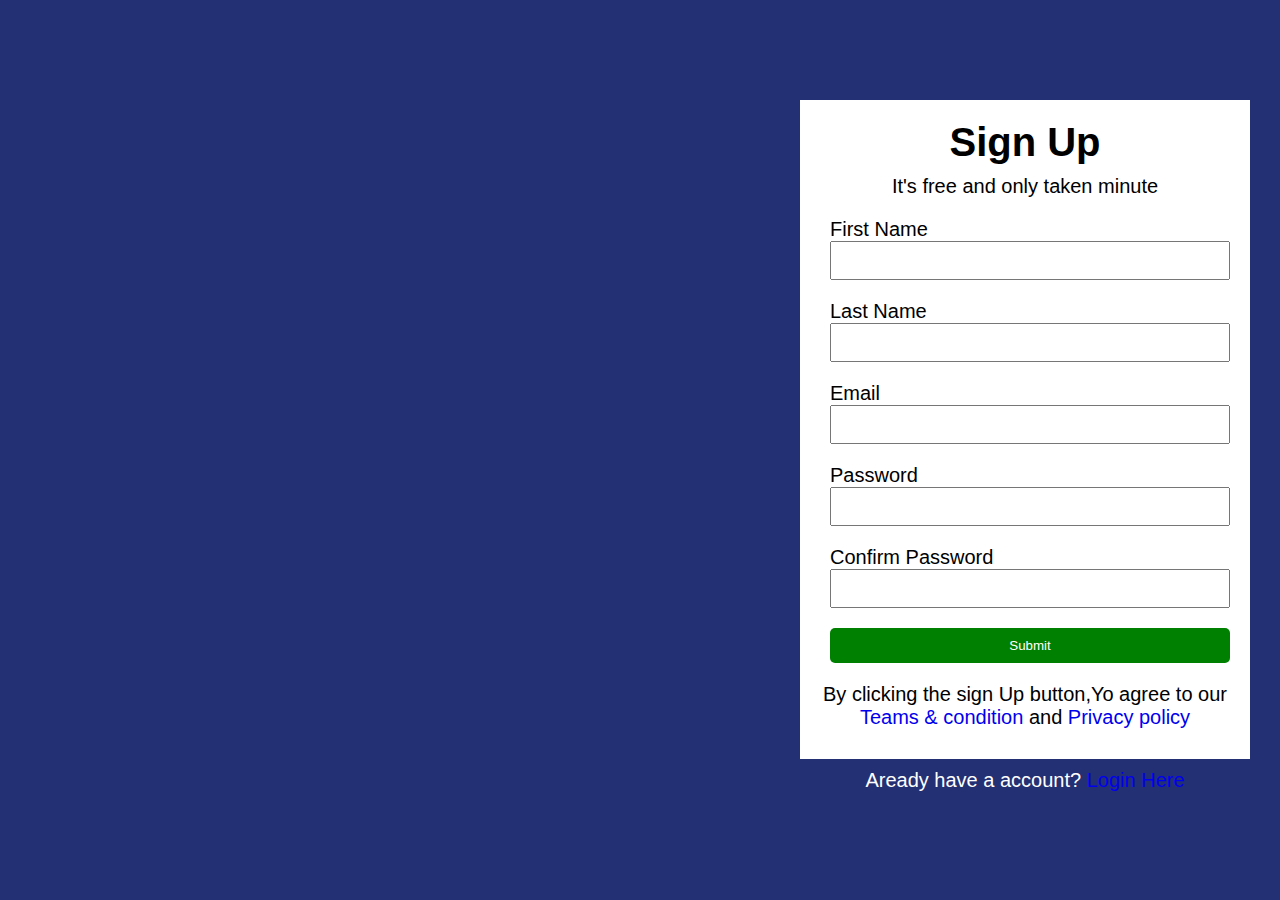
<file: index.html>
<!DOCTYPE html>
<html lang="en">
  <head>
    <meta charset="UTF-8" />
    <meta http-equiv="X-UA-Compatible" content="IE=edge" />
    <meta name="viewport" content="width=device-width, initial-scale=1.0" />
    <link rel="stylesheet" href="./main.css" />
    <title>Simple Login Form</title>
  </head>
  <body>
    <div id="container">
      <div id="form-container">
        <h1>Sign Up</h1>
        <p class="header-para">It's free and only taken minute</p>
        <form action="#">
          <div id="form-group">
            <label for="firstname">First Name</label>
            <input type="text" name="firstname" id="firstname" />
          </div>
          <div id="form-group">
            <label for="lastname">Last Name</label>
            <input type="text" name="lastname" id="lastname" />
          </div>
          <div id="form-group">
            <label for="email">Email</label>
            <input type="email" name="email" id="email" />
          </div>
          <div id="form-group">
            <label for="password">Password</label>
            <input type="password" name="password" id="password" />
          </div>
          <div id="form-group">
            <label for="password1">Confirm Password</label>
            <input type="password" name="password1" id="password1"  />
          </div>
          <button type="submit" class="submit-btn">Submit</button>
          <p class="button-text">
            By clicking the sign Up button,Yo agree to our
            <a href="#">Teams & condition</a>
            and
            <a href="#">Privacy policy</a>
          </p>
        </form>
      </div>
      <footer id="footer-content">
        Aready have a account?
        <a href="#">Login Here</a>
      </footer>
    </div>
  </body>
</html>
</file>
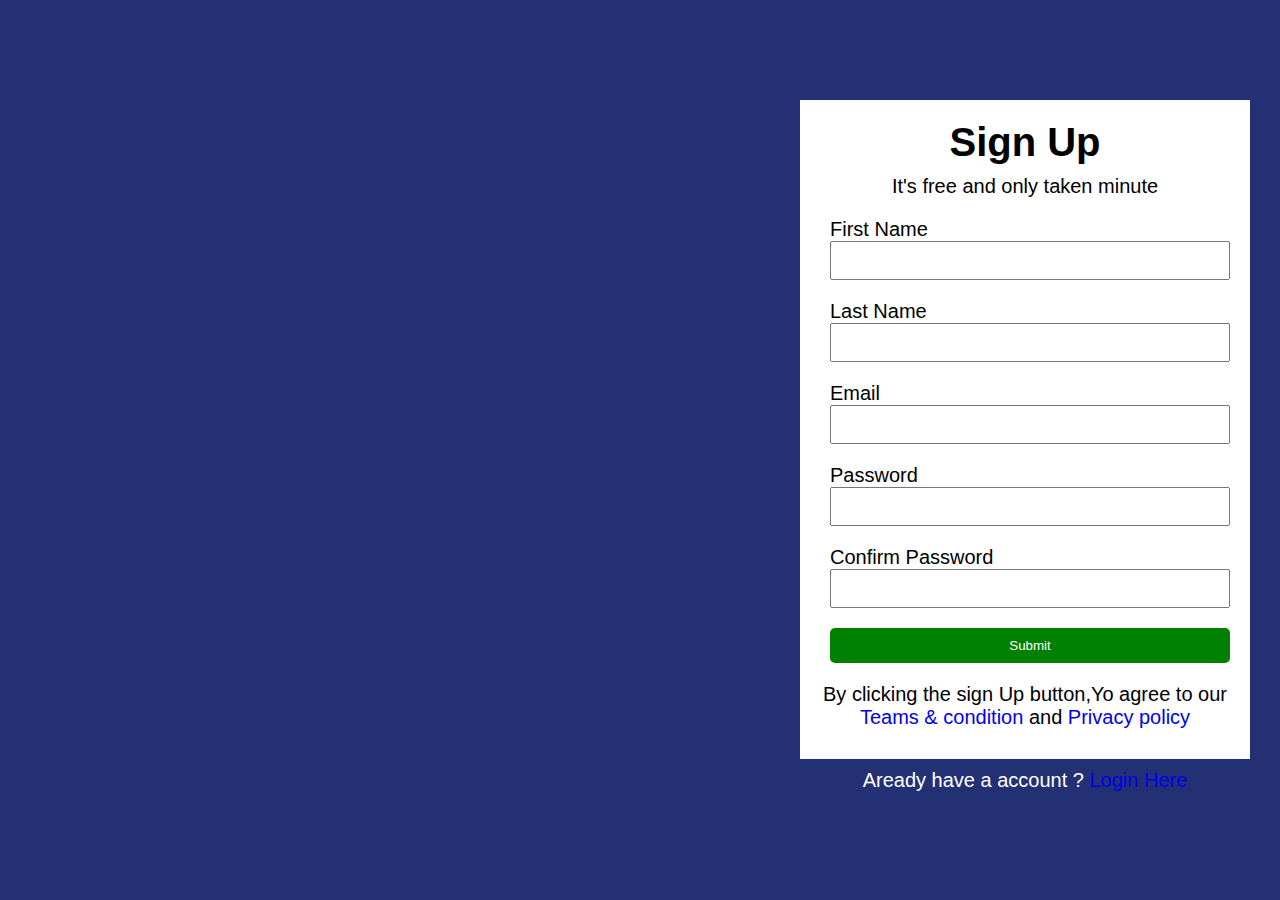
<file: Simple-Form-Design/index.html>
<!DOCTYPE html>
<html lang="en">
  <head>
    <meta charset="UTF-8" />
    <meta http-equiv="X-UA-Compatible" content="IE=edge" />
    <meta name="viewport" content="width=device-width, initial-scale=1.0" />
    <link rel="stylesheet" href="./main.css" />
    <title>Simple Login Form</title>
  </head>
  <body>
    <div id="container">
      <div id="form-container">
        <h1>Sign Up</h1>
        <p class="header-para">It's free and only taken minute</p>
        <form action="#">
          <div id="form-group">
            <label for="firstname">First Name</label>
            <input type="text" name="firstname" id="firstname" />
          </div>
          <div id="form-group">
            <label for="lastname">Last Name</label>
            <input type="text" name="lastname" id="lastname" />
          </div>
          <div id="form-group">
            <label for="email">Email</label>
            <input type="email" name="email" id="email" />
          </div>
          <div id="form-group">
            <label for="password">Password</label>
            <input type="password" name="password" id="password" />
          </div>
          <div id="form-group">
            <label for="password1">Confirm Password</label>
            <input type="password" name="password1" id="password1"  />
          </div>
          <button type="submit" class="submit-btn">Submit</button>
          <p class="button-text">
            By clicking the sign Up button,Yo agree to our
            <a href="#">Teams & condition</a>
            and
            <a href="#">Privacy policy</a>
          </p>
        </form>
      </div>
      <footer id="footer-content">
        Aready have a account ?
        <a href="#">Login Here</a>
      </footer>
    </div>
  </body>
</html>
</file>
<file: main.css>
*{
    box-sizing: border-box;
    margin: 0px;
    padding: 0px;
}

body{
background-color: #233073;
}
#container{
    display: inline-block;

    font-family: Arial, Helvetica, sans-serif;
    margin-top: 100px;
    margin-left: 800px;
}
#form-container{
    background-color: white;
    width: 450px;
    padding: 20px;

    font-size: 20px;
}
#form-container h1{
    text-align: center;
    padding-bottom: 10px;
}
#form-container p{
    text-align: center;
    padding-bottom: 10px;
}
#form-group{
   padding: 10px;
}
#form-group label{
    display: block;
}
#form-group input{
    width: 400px;
    padding: 10px;
}
.submit-btn{
    width: 400px;
    text-align: center;
    margin: 10px 10px 20px 10px ;
    padding: 10px;
    border-radius: 5px;
    color: white;
    background-color: green;
    border: 0px;

}
a{
    text-decoration: none;
}
.button-text{
    font-size: 20px;
    padding-bottom: 0px;
}
#footer-content{
    color: white;
    text-align: center;
    padding: 10px;
    font-size: 20px;
}
</file>
<file: Simple-Form-Design/main.css>
* {
    box-sizing: border-box;
    margin: 0px;
    padding: 0px;
}

body {
    background-color: #233073;
}

#container {
    display: inline-block;

    font-family: Arial, Helvetica, sans-serif;
    margin-top: 100px;
    margin-left: 800px;
}

#form-container {
    background-color: white;
    width: 450px;
    padding: 20px;

    font-size: 20px;
}

#form-container h1 {
    text-align: center;
    padding-bottom: 10px;
}

#form-container p {
    text-align: center;
    padding-bottom: 10px;
}

#form-group {
    padding: 10px;
}

#form-group label {
    display: block;
}

#form-group input {
    width: 400px;
    padding: 10px;
}

.submit-btn {
    width: 400px;
    text-align: center;
    margin: 10px 10px 20px 10px;
    padding: 10px;
    border-radius: 5px;
    color: white;
    background-color: green;
    border: 0px;

}

a {
    text-decoration: none;
}

.button-text {
    font-size: 20px;
    padding-bottom: 0px;
}

#footer-content {
    color: white;
    text-align: center;
    padding: 10px;
    font-size: 20px;
}
</file>
